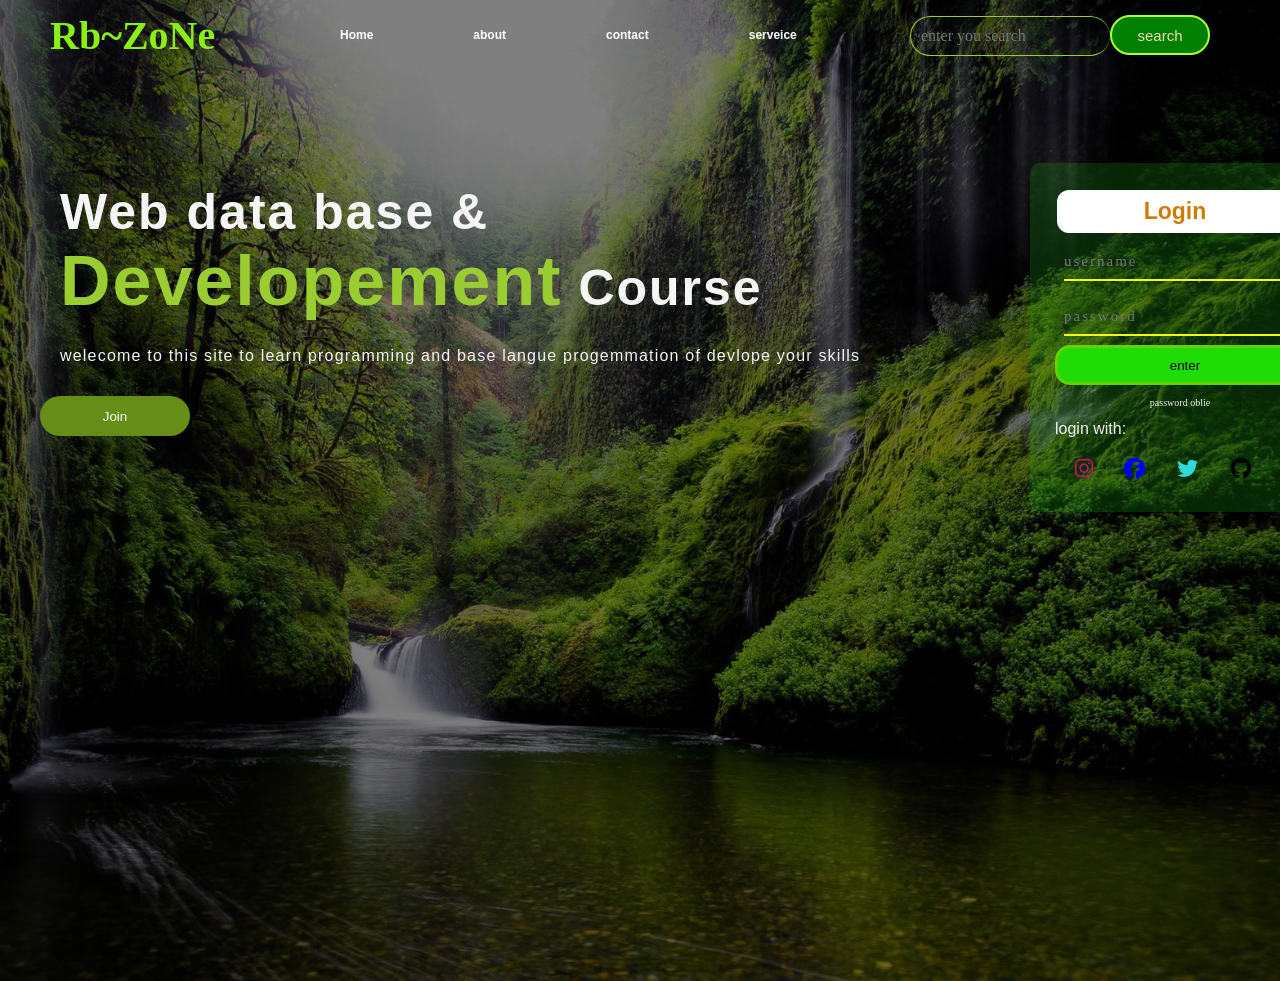
<file: index.html>
<!DOCTYPE html>
<html lang="en">
<head>

    <title> site web rida</title>
    
    <link rel="stylesheet" href="https://cdnjs.cloudflare.com/ajax/libs/font-awesome/6.4.0/css/all.min.css">
    <link rel="stylesheet" href="web.css">
</head>
<body>
    <div class="main">
        <div class="lab">
            <div class="icon">
                <h2 class="logo">Rb~ZoNe </h2>
            </div>
            <div class="menu">
                <ul>
                    <li><a href="">Home</a></li>
                    <li><a href="">about</a></li>
                    <li><a href="">contact</a></li>
                    <li><a href="">serveice</a></li>
                </ul>
            </div>
            <div class="search">
                <input class="sh" type="search" name="" placeholder="enter you search"  >
                <a href=""><button class="btn">search</button></a>
            </div>
        </div>
        <div class="cont">
            <h1> Web data base &<br><span>Developement</span> Course</h1>
            <p class="para"> welecome to this site to learn programming and base langue progemmation of devlope your skills</p>
            <a href="index1.html"><button class="bn">Join</button></a>
            <div class="tab">
               <h2> Login </h2>
                <input type="text" placeholder="username">
                <input type="text" placeholder="password">
               <a href="index2.html"><button class="n">enter</button></a>
              <div class="fb">
              <a href="">password oblie</a>
              </div>
               <p class="liw">login with:</p>
               <div class="g">
                <a href="" class="in"><i class="fab fa-instagram"></i></a>
                <a href="" class="f"><i class="fab fa-facebook"></i></a>
                <a href="" class="x"><i class="fab fa-twitter"></i></a>
                <a href="" class="git"><i class="fab fa-github"></i></a>
                <a href="" class="w"><i class="fab fa-whatsapp"></i></a>
               </div>
              </div>
        </div>
    </div>
</body>
</html>
</file>
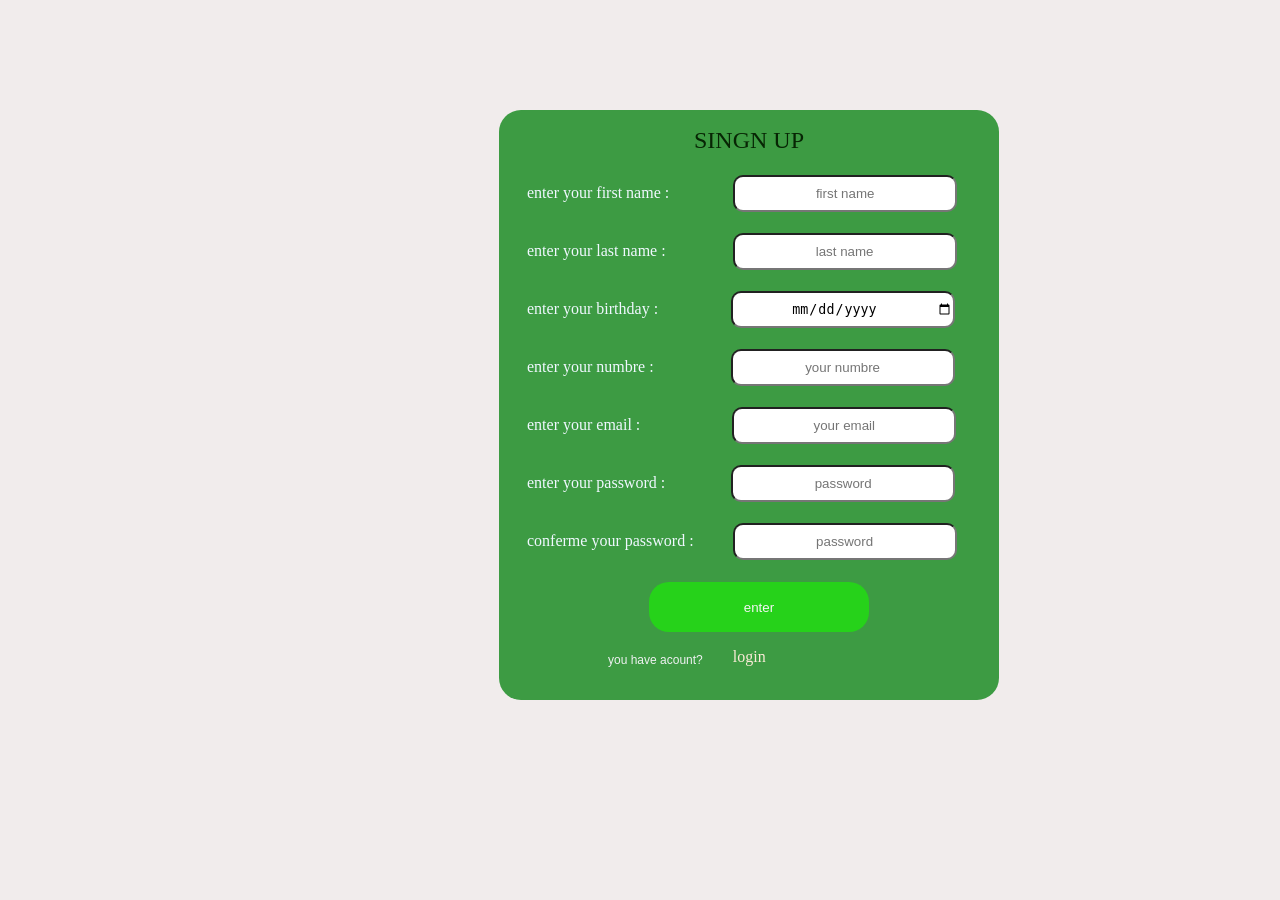
<file: index1.html>
<!DOCTYPE html>
<html lang="en">
<head>
    <meta charset="UTF-8">
    <meta name="viewport" content="width=device-width, initial-scale=1.0">
    <title>Singn up</title>
    <link rel="stylesheet" href="sing.css">
</head>
<body>
   
    <div class="f">
        <p class="logo">SINGN UP</p>
        <div class="inp">
            <label for="">enter your first name :</label>
            <input type="text" placeholder="first name" class="b1">
        </div>
        <div class="inp">
            <label for="">enter your last name :</label>
            <input type="text" placeholder="last name" class="b2">
        </div>
        <div class="inp">
            <label for="">enter your birthday :</label>
            <input type="date" class="b3" >
        </div>
        <div class="inp">
            <label for="">enter your numbre :</label>
            <input type="tel" class="b4" placeholder="your numbre">
        </div>
        <div class="inp">
             <label for="">enter your email :</label>
            <input type="email" class="b5" placeholder="your email">
        </div>
        <div class="inp">
            <label for="">enter your password :</label>
            <input type="password" class="b6" placeholder="password">
        </div>
        <div class="inp">
            <label for="">conferme your password :</label>
            <input type="password" class="b7" placeholder="password">
        </div>
        <div>
            <a href="site.html"><button>enter</button></a>
        </div>
        
        <div class="log" >
            <p>you have acount?</p>
            <a href="web.html">login</a>
        </div>
    </div>
    
</body>
</html>
</file>
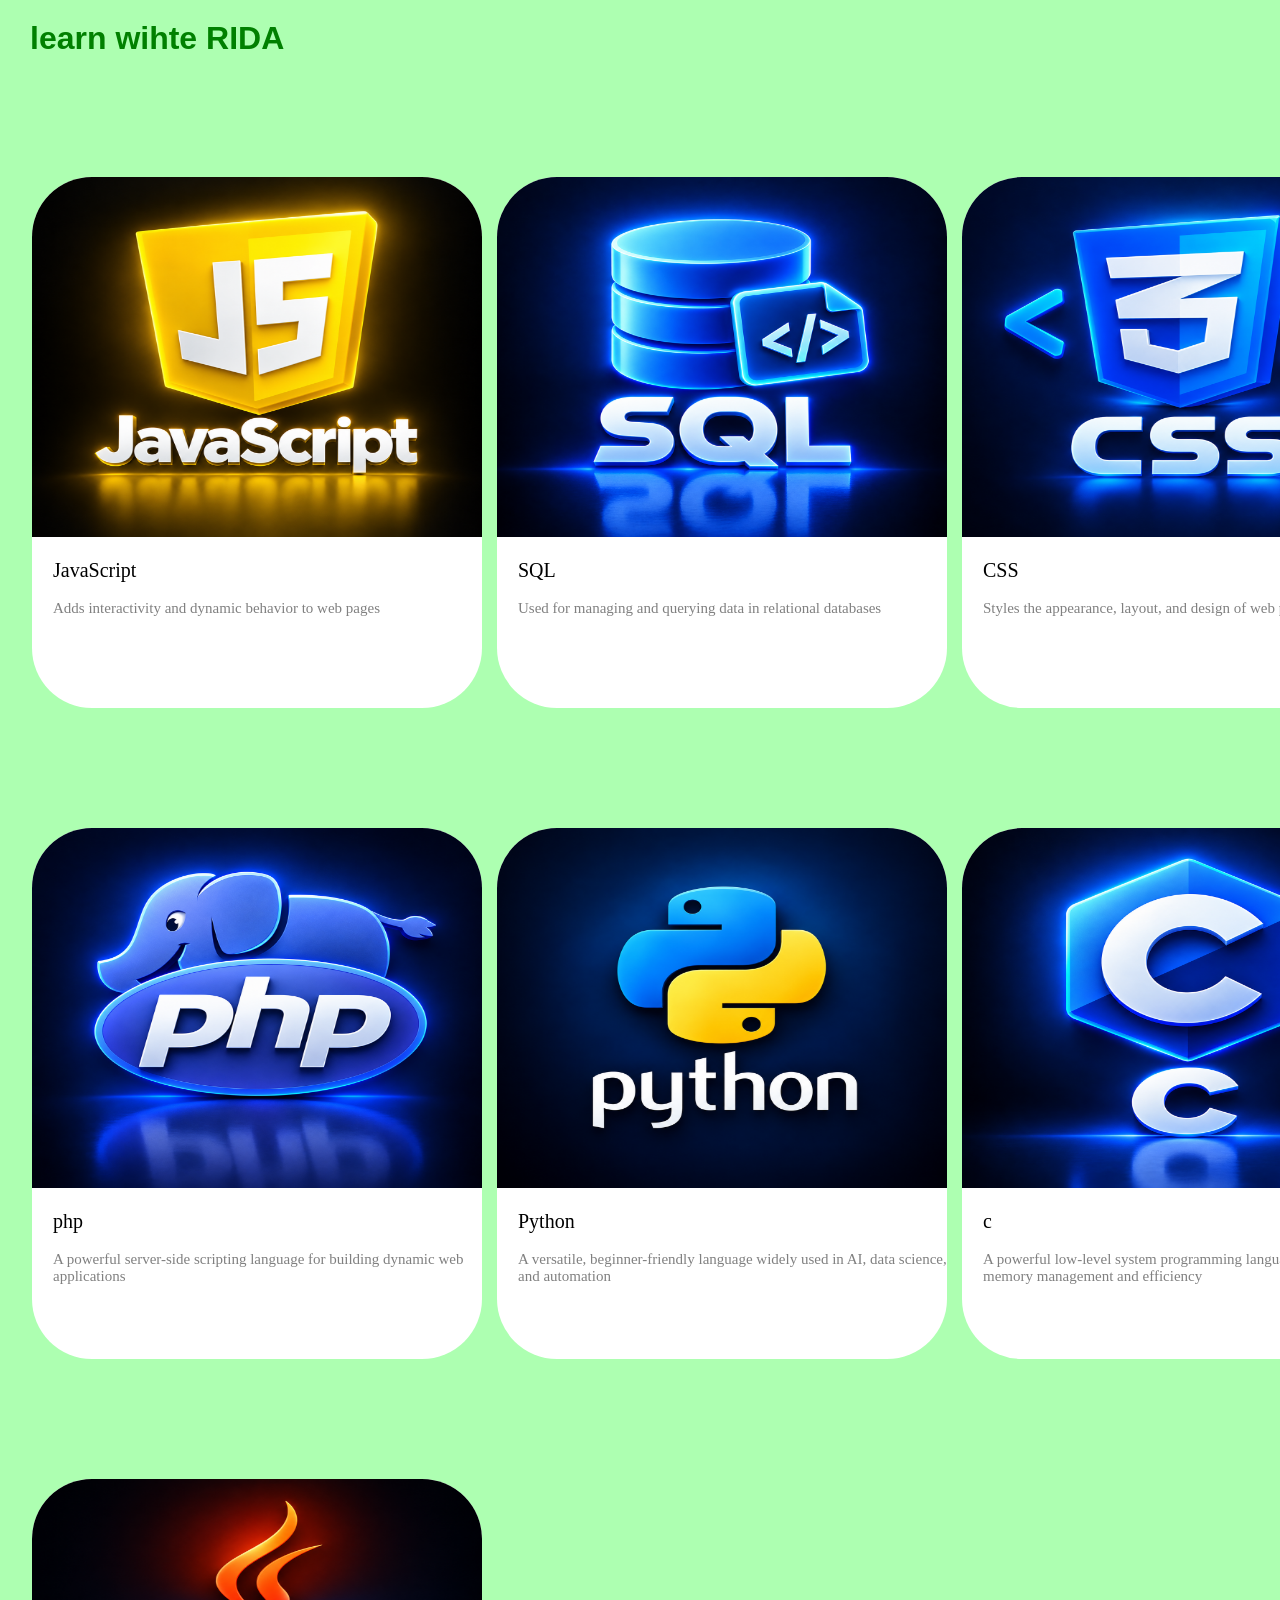
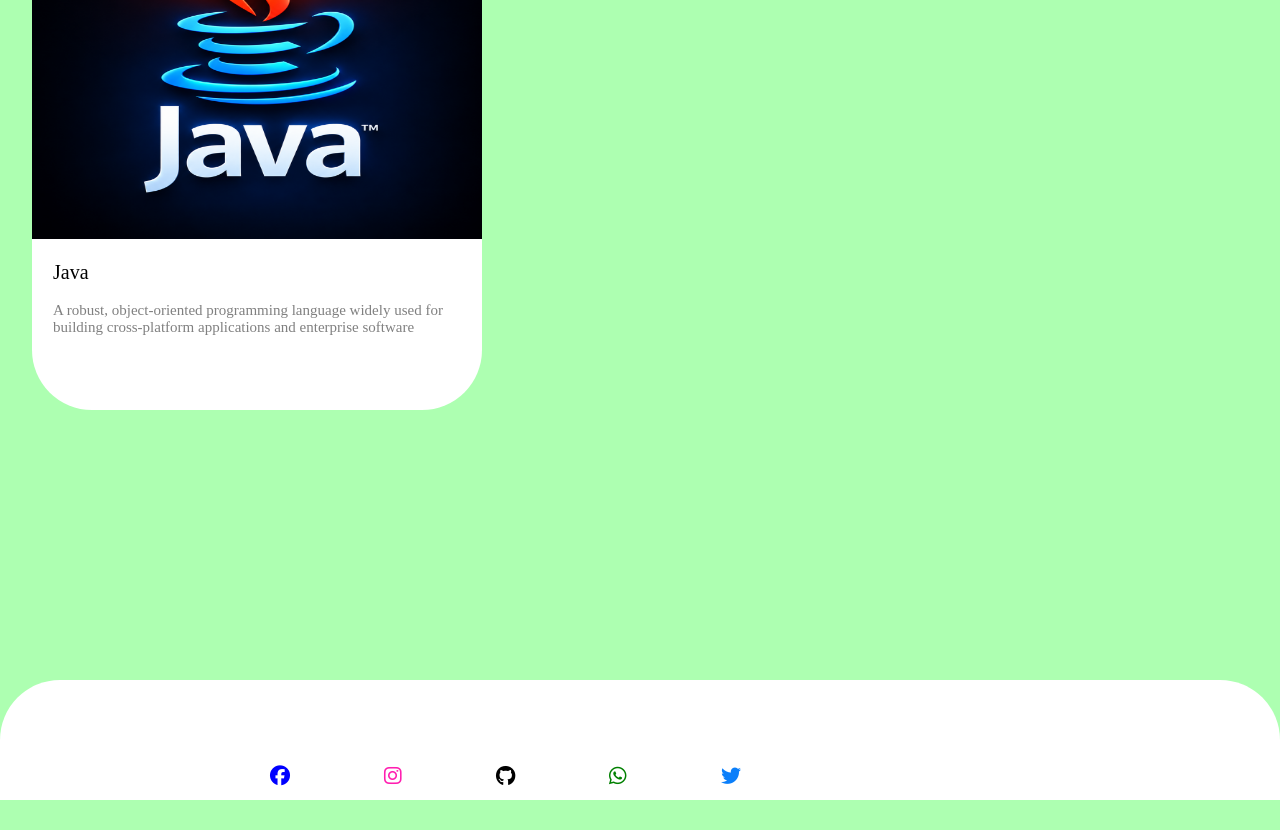
<file: index2.html>
<!DOCTYPE html>
<html lang="en">
<head>
    <meta charset="UTF-8">
    <meta name="viewport" content="width=device-width, initial-scale=1.0">
    <title>learn whith RIDA</title>
    <link rel="stylesheet" href="https://cdnjs.cloudflare.com/ajax/libs/font-awesome/6.4.0/css/all.min.css">
    
    <link rel="stylesheet" href="site.css">
</head>
<body>
    <div class="head">
        <h1>learn wihte RIDA</h1>
    </div>
    <div class="main">
        <div class="l1">
        <div class="g1">
            <div ><img src="2.png" alt=""></div>
            <p><a href="">JavaScript</a></p>
            <p class="m">Adds interactivity and dynamic behavior to web pages</p>
        </div>
        <div class="g2">
            <div ><img src="11.png" alt=""></div>
            <p><a href="">SQL</a></p>
            <p class="m">Used for managing and querying data in relational databases</p>
        </div>
        <div class="g3">
            <div ><img src="10.png" alt=""></div>
            <p><a href="">CSS</a></p>
            <p class="m">Styles the appearance, layout, and design of web pages.</p>
        </div>
        <div class="g4">
            <div ><img src="5.png" alt=""></div>
            <p><a href="">HTML</a></p>
            <p class="m">The foundational markup language used to structure web pages</p>
        </div>
        </div>
    </div>
    <div class="l2">
        <div class="g1">

            <div ><img src="6.png" alt=""></div>
            <p><a href="">php</a></p>
            <p class="m">A powerful server-side scripting language for building dynamic web applications</p>
        </div>
        <div class="g2">
            <div ><img src="7.png" alt=""></div>
            <p><a href="">Python</a></p>
            <p class="m">A versatile, beginner-friendly language widely used in AI, data science, and automation</p>
        </div>
        <div class="g3">
            <div ><img src="8.png" alt=""></div>
            <p><a href="">c</a></p>
            <p class="m">A powerful low-level system programming language known for memory management and efficiency</p>
        </div>
        <div class="g4">
            <div ><img src="9.png" alt=""></div>
            <p><a href="">c++</a></p>
            <p class="m">An extension of C supporting object-oriented programming, commonly used for software and game development</p>
        </div>
    </div>
    <div class="l3">
        <div class="g1">
            <div ><img src="4.png" alt=""></div>
            <p><a href="">Java</a></p>
            <p class="m">A robust, object-oriented programming language widely used for building cross-platform applications and enterprise software</p>
        </div>
    </div>
    <div class="inf">
        <div class="icon">
            <a href="" class="f"><i class="fab fa-facebook"></i></a>
            <a href="" class="in"><i class="fab fa-instagram"></i></a>
            <a href="" class="git"><i class="fab fa-github"></i></a>
            <a href="" class="w"><i class="fab fa-whatsapp"></i></a>
            <a href="" class="t"><i class="fab fa-twitter"></i></a>
        </div>
    </div>
    
</body>
</html>
</file>
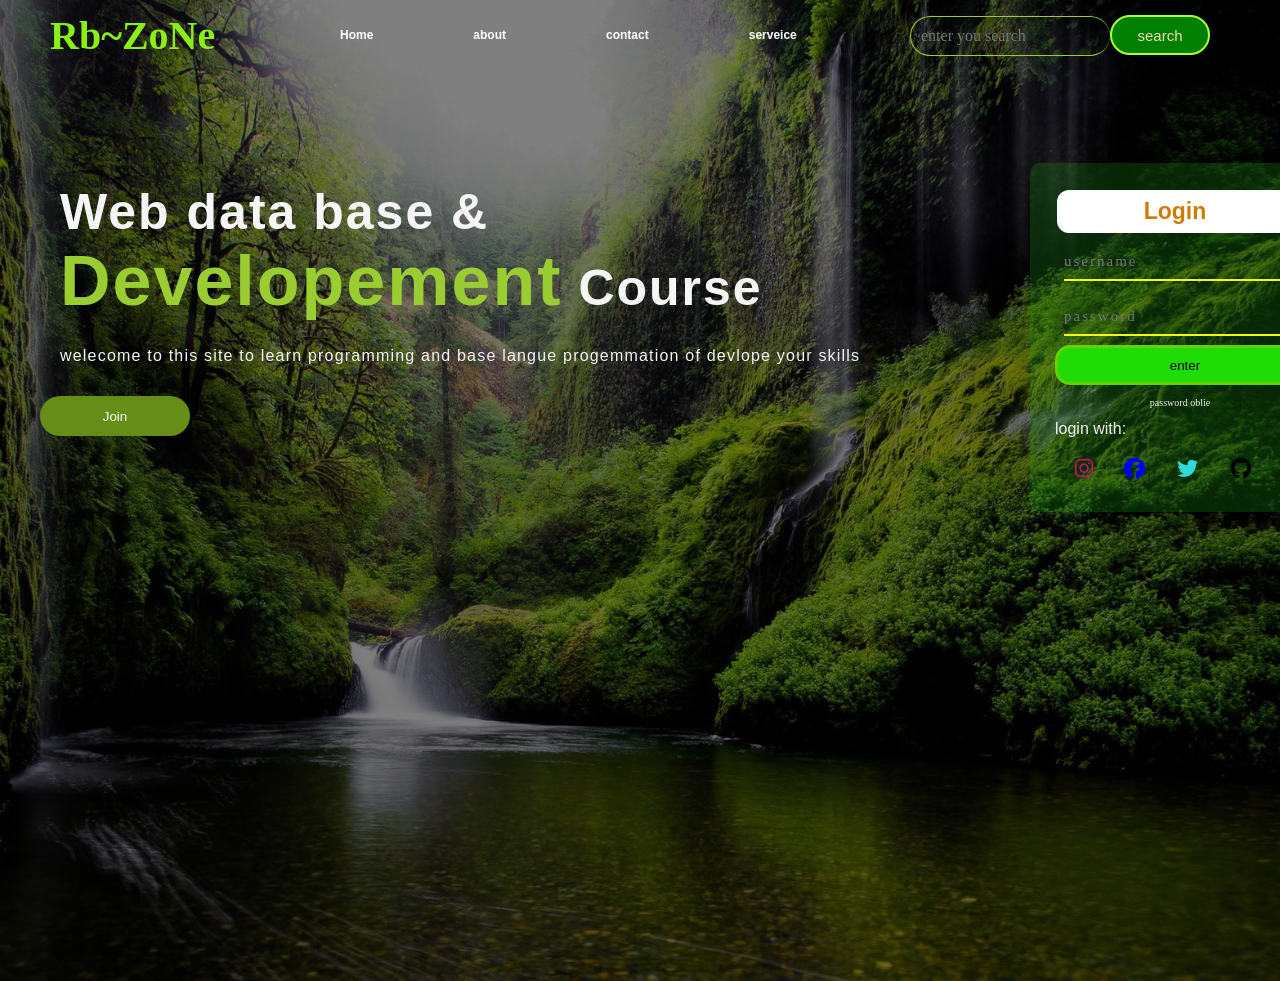
<file: web.html>
<!DOCTYPE html>
<html lang="en">
<head>

    <title> site web rida</title>
    
    <link rel="stylesheet" href="https://cdnjs.cloudflare.com/ajax/libs/font-awesome/6.4.0/css/all.min.css">
    <link rel="stylesheet" href="web.css">
</head>
<body>
    <div class="main">
        <div class="lab">
            <div class="icon">
                <h2 class="logo">Rb~ZoNe </h2>
            </div>
            <div class="menu">
                <ul>
                    <li><a href="">Home</a></li>
                    <li><a href="">about</a></li>
                    <li><a href="">contact</a></li>
                    <li><a href="">serveice</a></li>
                </ul>
            </div>
            <div class="search">
                <input class="sh" type="search" name="" placeholder="enter you search"  >
                <a href=""><button class="btn">search</button></a>
            </div>
        </div>
        <div class="cont">
            <h1> Web data base &<br><span>Developement</span> Course</h1>
            <p class="para"> welecome to this site to learn programming and base langue progemmation of devlope your skills</p>
            <a href="sing.html"><button class="bn">Join</button></a>
            <div class="tab">
               <h2> Login </h2>
                <input type="text" placeholder="username">
                <input type="text" placeholder="password">
               <a href="site.html"><button class="n">enter</button></a>
              <div class="fb">
              <a href="">password oblie</a>
              </div>
               <p class="liw">login with:</p>
               <div class="g">
                <a href="" class="in"><i class="fab fa-instagram"></i></a>
                <a href="" class="f"><i class="fab fa-facebook"></i></a>
                <a href="" class="x"><i class="fab fa-twitter"></i></a>
                <a href="" class="git"><i class="fab fa-github"></i></a>
                <a href="" class="w"><i class="fab fa-whatsapp"></i></a>
               </div>
              </div>
        </div>
    </div>
</body>
</html>
</file>
<file: web.css>
*{
    padding: 0px;
    margin: 0px;
}
.main{
    width: 100%;
    background: linear-gradient(to top,rgba(0,0,0,0.5)50%,rgba(0,0,0,0.5)50%),url(1.jpg);
    background-position: center;
    background-size: cover;
    height: 109vh;
}
.lab{
    width: 1200px;
    height: 75px;
    margin: auto;

}
.icon{
    width: 200px;
    float: left;
    height: 70px;
}
.logo{
    color:rgb(137, 239, 21);
    font-size: 40px;
    font-family:Cambria, Cochin, Georgia, Times, 'Times New Roman', serif;
    padding-left: 10px;
    padding-top: 12px;

}
.menu{
    width: 400px;
    float: left;
    height: 70px;
}
ul{
    float: left;
    display: flex;
    justify-content: center;
    align-items: center;
}
ul li{
    list-style: none;
    margin-left: 100px;
    margin-top: 28px;
    font-size: 12px;
}
ul li a{
    text-decoration:none;
    color: white;
    font-family: 'Lucida Sans', 'Lucida Sans Regular', 'Lucida Grande', 'Lucida Sans Unicode', Geneva, Verdana, sans-serif;
    font-weight: bold;
    transition: 0.4s ease-in-out;
}
ul li a:hover{
    color:rgb(151, 236, 15) ;
}
.search{
    width: 330px;
    float: left;
    margin-left: 270px;
    margin-top: 15px;    
}
.sh{
    color: white;
    font-family: 'Times New Roman', Times, serif;
    width: 200px;
    height: 40px;
    background: transparent;
    border:1px solid yellowgreen ;
    margin-top: 1px;
    border-right: none;
    font-size: 16px;
    float: left;
    padding: 10px;
    border-bottom-left-radius: 5px;
    border-top-left-radius: 5px;
    border-radius :20px;
    
}
.btn:hover{
    background-color: rgb(103, 166, 8);
}

.btn{
    width: 100px;
    height: 40px;
    background: green;
    border: 2px solid greenyellow;
    color: wheat;
    font-size: 15px;
    border-bottom-right-radius: 5px;
    border-radius: 20px;
    cursor: pointer;
}
.btn:focus{
    outline: none;
}
.sh:focus{
    outline: none;
}
.cont{
    width: 1200px;
    height:auto ;
    margin: auto;
    color: whitesmoke;
    position:relative ;
}
.cont .para{
    padding: 20px;
    padding-bottom: 25px;
    letter-spacing: 1.2px;
    line-height: 30px;
    font-family: 'Segoe UI', Tahoma, Geneva, Verdana, sans-serif;
}
.cont h1{
    font-family: Arial, Helvetica, sans-serif;
    font-size: 50px;
    padding-left: 20px;
    margin-top:9% ;
    letter-spacing: 2px;
}
.cont .bn{
    width: 150px;
    height: 40px;
    background: rgb(102, 141, 24);
    border: none;
    border-radius: 20px;
    color: rgb(251, 251, 249);
    cursor: pointer;
    
}
.bn:hover{
    background-color: rgb(49, 254, 8);
}
.cont span{
    color: yellowgreen;
    font-size: 70px;
}
.tab{
    width: 250px;
    height: 299px;
    background: linear-gradient(to top ,rgba(32, 185, 18, 0.205)50%,rgba(32, 185, 18, 0.205)50%);
    position: absolute;
    top: -20px; 
    left: 990px;
    border-radius: 10px;
    padding: 25px;

}
.tab h2{
    width:220px ;
    font-family: 'Franklin Gothic Medium', 'Arial Narrow', Arial, sans-serif;
    text-align: center;
    color: rgb(208, 123, 3);
    font-size: 23px;
    background-color: white;
    border-radius: 12px;
    margin: 2px;
    padding: 8px; 
}
.tab input{
    width: 240px;
    height: 35px;
    background: transparent;
    border: 2px solid rgb(239, 250, 18);
    border-top: none;
    border-left: none;
    border-right: none;
    color: white;
    margin: 9px;
    font-size: 15px;
    letter-spacing: 2px;
    font-family: 'Times New Roman', Times, serif;
}
.n{
    width: 260px;
    height: 40px;
    background-color: rgb(31, 220, 6);
    border-radius: 15px;
    border: 3px solid rgb(102, 208, 2);
    cursor: pointer;
}
.n:hover{
    background-color: rgb(16, 203, 6);
    transform: translateY(-1px);
}
.lin{
    width: 290px;
    font-family:'Times New Roman', Times, serif;
    font-size: 13px;
    margin-top: 10px;
}
.fb{
    text-align: center;
    margin-top: 12px;
    font-family:'Times New Roman', Times, serif;
    font-size: 10px;

}
.fb a{
   
    text-decoration: none;
    color: rgb(235, 240, 244);
    font-family: Georgia, 'Times New Roman', Times, serif;
}
.fb :hover{
    color: rgb(127, 226, 7);
}
.liw{
    margin-top: 12px;
    font-family: 'Lucida Sans', 'Lucida Sans Regular', 'Lucida Grande', 'Lucida Sans Unicode', Geneva, Verdana, sans-serif;
}
.g{
    padding-top: 19px;
    font-size: 21px;
    

}
.in{
    color:rgb(192, 24, 94);
    margin-left: 20px;
}
.f{
    color: blue;
    margin-left: 26px;
   
}
.x{
    color: rgb(50, 216, 216);
    margin-left: 26px;
}
.git{
    color: black;
    margin-left: 28px;
}
.w{
    color: green;
    margin-left: 29px;
}
</file>
<file: sing.css>
*{
    margin: 0;
    padding: 0;
}
body{
    width: auto;
    background-color:rgb(241, 236, 236);
}
.f{
    width: 500px;
    height: 590px;
    background-color: rgb(61, 155, 67);
    margin-top: 110px;
    margin-left: 499px;
    align-items: center;
    border-radius: 22px;

}
.logo{
    font-family: 'Times New Roman', Times, serif;
    font-size: 24px;
    color: rgb(7, 37, 4);
    text-align: center;
    padding-top: 17px;
}
.inp{
    margin-top: 21px;
    margin-left: 28px;
    justify-content: space-between;

}
label{
    font-family: 'Times New Roman', Times, serif;
    color: aliceblue;
}
input{
    width: 220px;
    height: 33px;
    border-radius: 10px;
    text-align: center;

}
.b1{
    margin-left: 60px;
}

.b2{
    margin-left: 63px;
}
.b3{
    margin-left: 69px;
}
.b4{
    margin-left: 73px;
}
.b5{
    margin-left: 88px;
}
.b6{
    margin-left: 62px;
}
.b7{
    margin-left: 35px;
}
button{
    width: 220px;
    height: 50px;
    background-color: rgb(38, 210, 26);
    text-align: center;
    border-radius: 20px;
    margin-top: 22px;
    color: whitesmoke;
    margin-left: 120px;
    cursor: pointer;
    border: none;
}
button:hover{
    background-color: rgb(128, 246, 2);
    transform: translateY(-3px);
}
.log{
    display: flex;
    padding-left: 109px;
    margin-top: 16px;
    
}
p{
    margin-top: 5px;
    font-family: Arial, Helvetica, sans-serif;
    color: rgb(239, 241, 242);
    font-size: 12px;
}
a{
    text-decoration: none;
    margin-left: 30px;
    color: antiquewhite;
}
a:hover{
    color: rgb(35, 69, 35);
}
</file>
<file: site.css>
*{
    margin: 0px;
    padding:0px ;

}
body{
    height: 270vh;
    width: auto;
    background-color: rgb(173, 255, 177);
}
.head{
    margin-left: 30px;
    padding-top: 20px;
    color: green;
    font-family:Verdana, Geneva, Tahoma, sans-serif;
}
.l1,.l2,.l3{
    display: flex;
    margin-top: 120px;
    margin-left: 20px;

}
.g1{
    background-color:white;
    width: 50vh;
    height: 59vh;
    margin-left: 12px;
    border-radius: 60px;
}
.g2{
    background-color: white;
    width: 50vh;
    height: 59vh;
    margin-left: 15px;
    border-radius: 60px;
}
.g3{
    background-color: white;
    width: 50vh;
    height: 59vh;
    margin-left: 15px;
    border-radius: 60px;
}
.g4{
    background-color: white;
    width:50vh;
    height: 59vh;
    margin-left: 15px;
    border-radius: 60px;
   
}

img{
    width:50vh;
    height:40vh;
    border-top-right-radius: 60px;
    border-top-left-radius: 60px ;
}
p{
    font-family: 'Times New Roman', Times, serif;
    font-size: 20px;
    margin-top: 18px;
    margin-left: 21px;
    cursor: pointer;
}

p a{
    text-decoration: none;
    color: rgb(0, 0, 0);

}
p a:hover{
    color: rgb(10, 85, 19);
}
.m{
    font-family: fantasy;
    font-size: 15px;
    color: gray;
}
.inf{
    height: 120px;
    margin-top: 30vh;
    background-color: white;
    border-top-right-radius: 60px;
    border-top-left-radius: 60px;
}
.icon{
    padding-left: 30vh;
    padding-top: 85px;
}
.f{
    font-size: 20px;
    color: blue;

}
.in{
    margin-left: 90px;
    font-size: 20px;
    color: rgb(255, 30, 176);
}
.t{
    margin-left: 90px;
    font-size: 20px;
    color: rgb(11, 127, 250);

}
.git{
    margin-left: 90px;
    font-size: 20px;
    color: black;
}
.w{
    margin-left: 90px;
    font-size: 20px;
    color: green;
}
</file>
